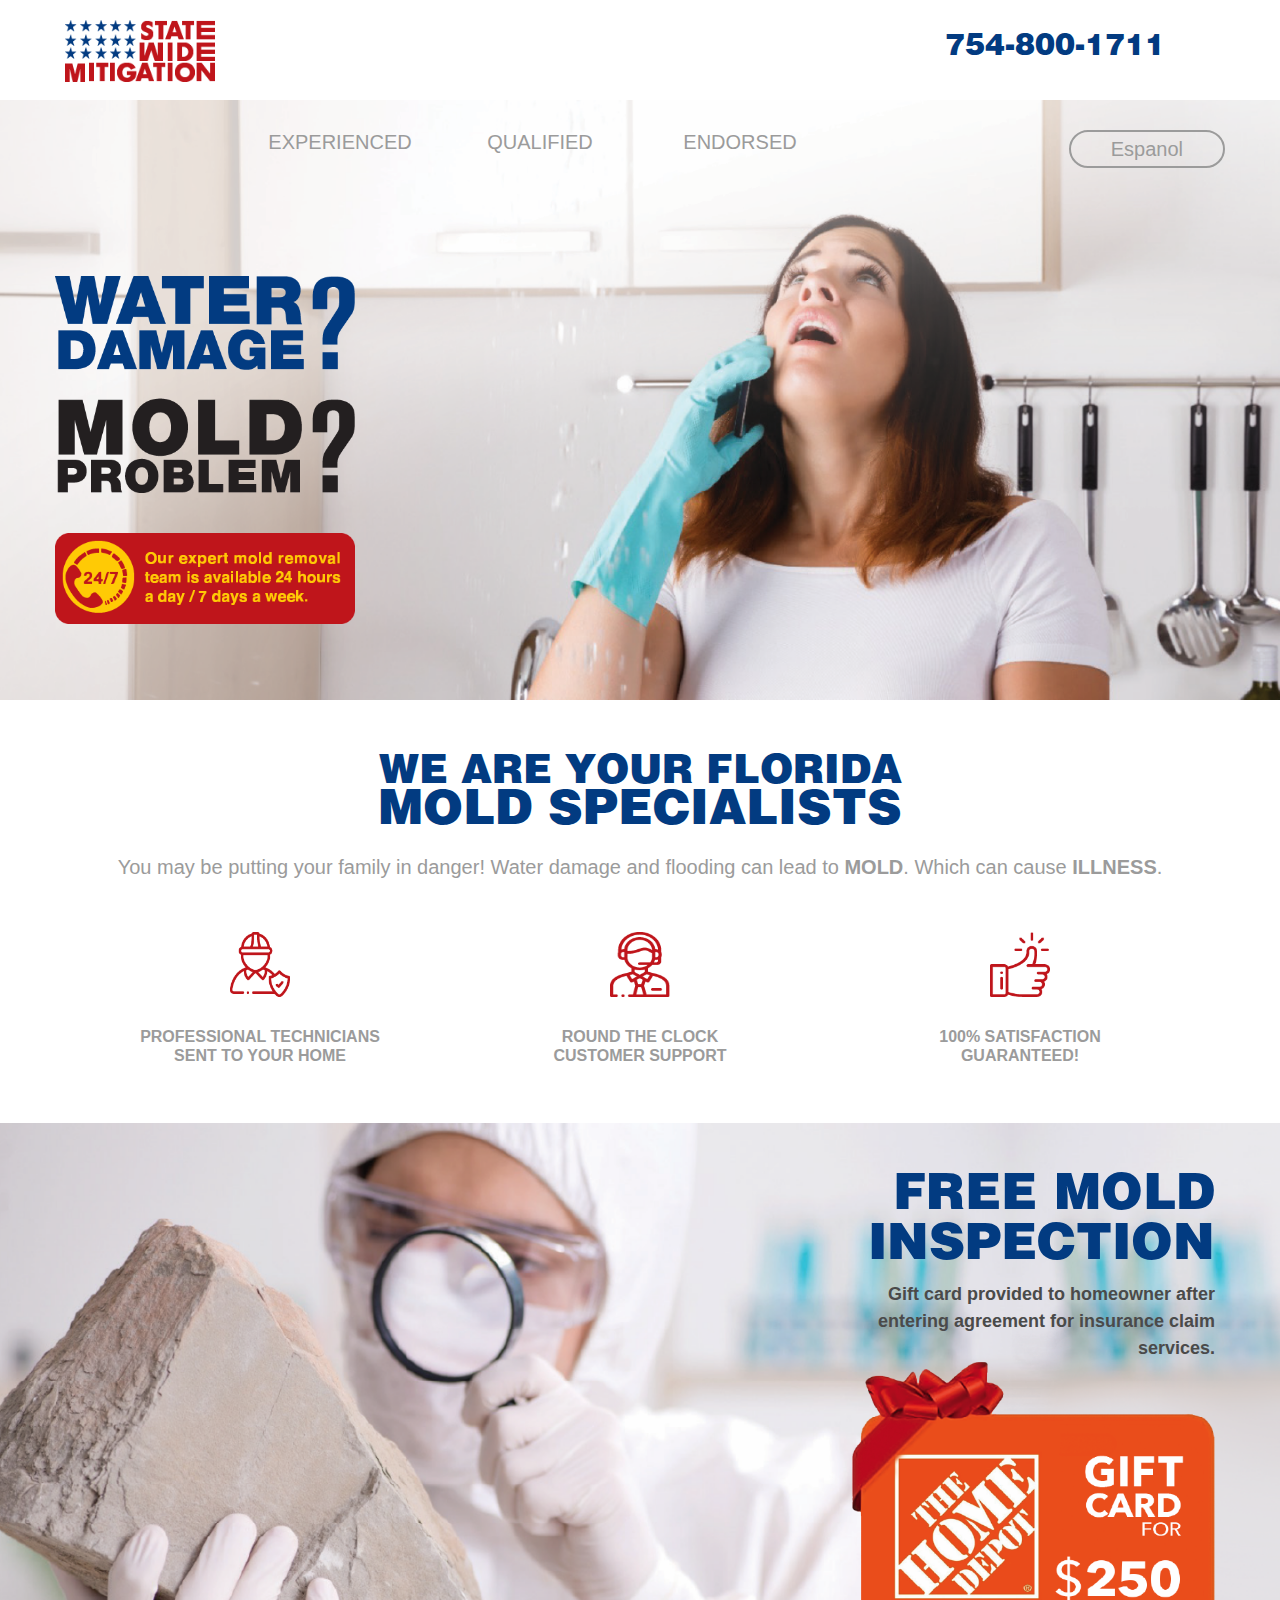
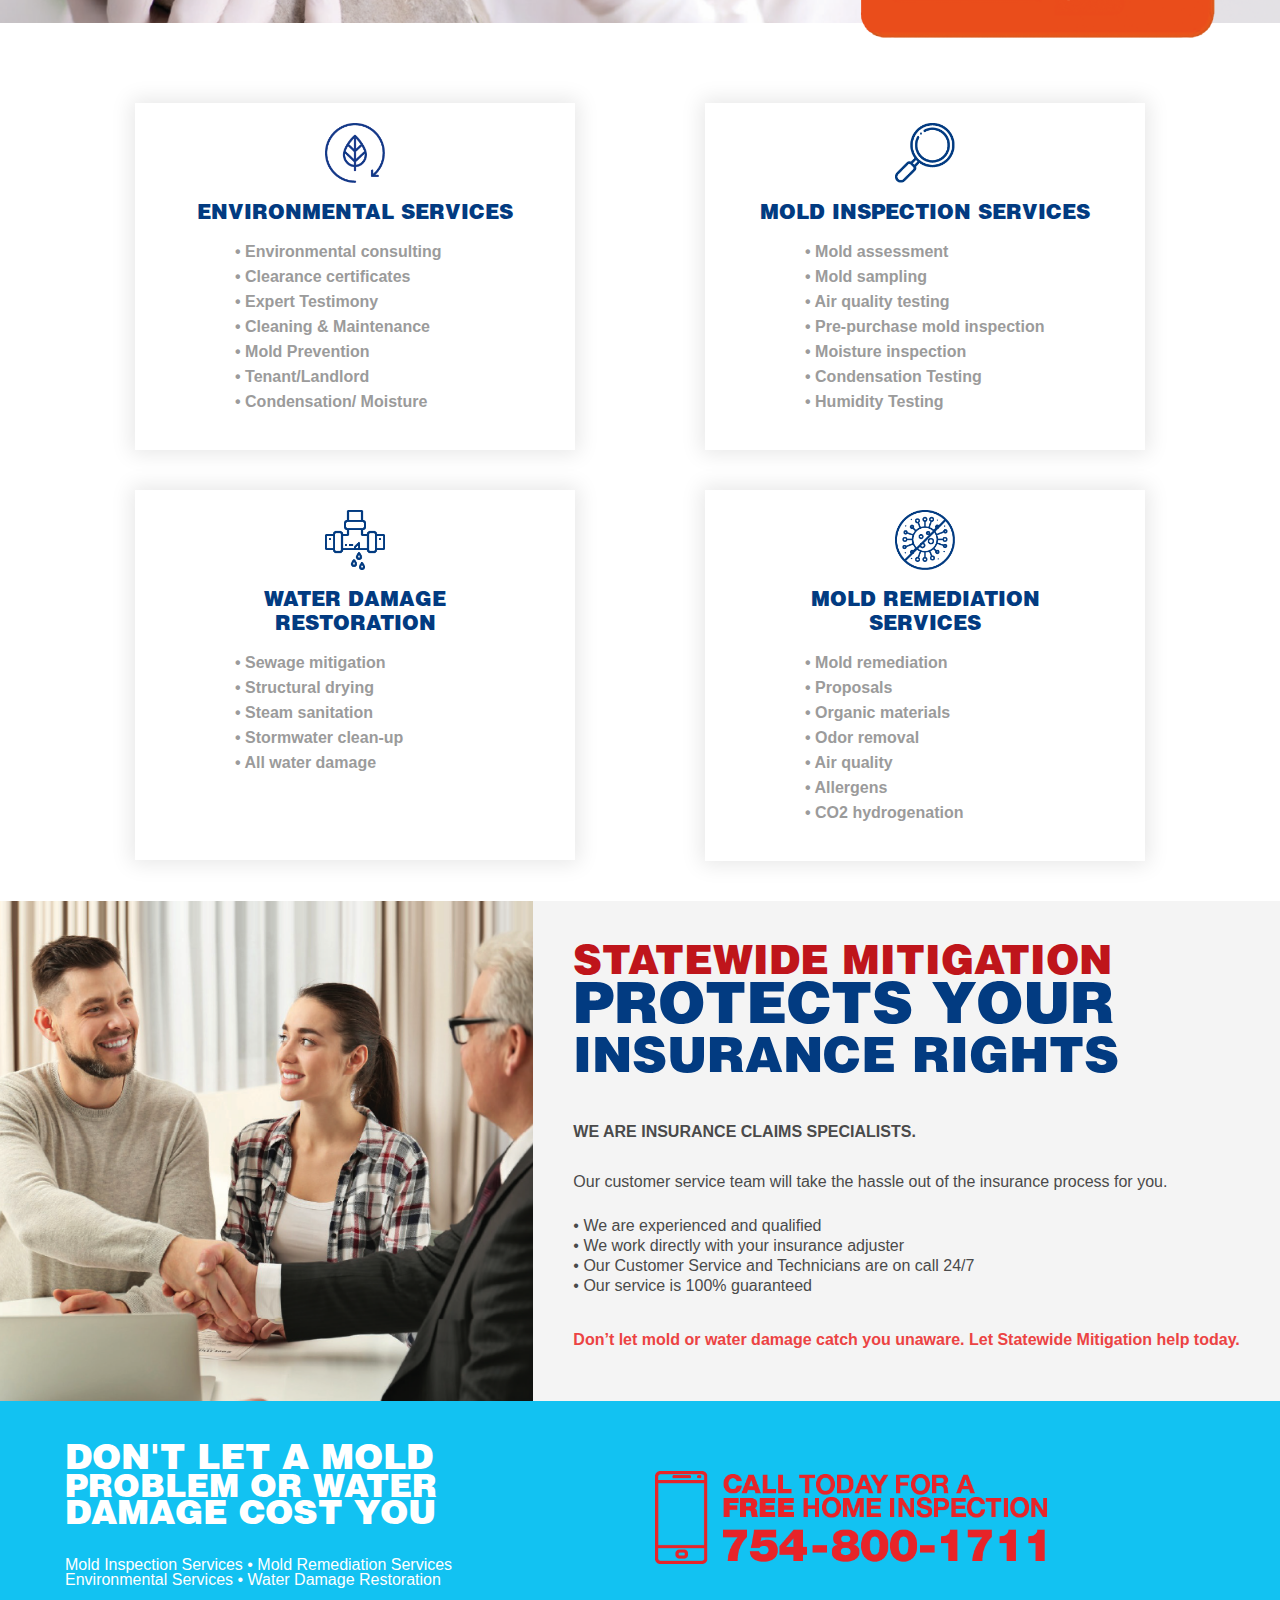
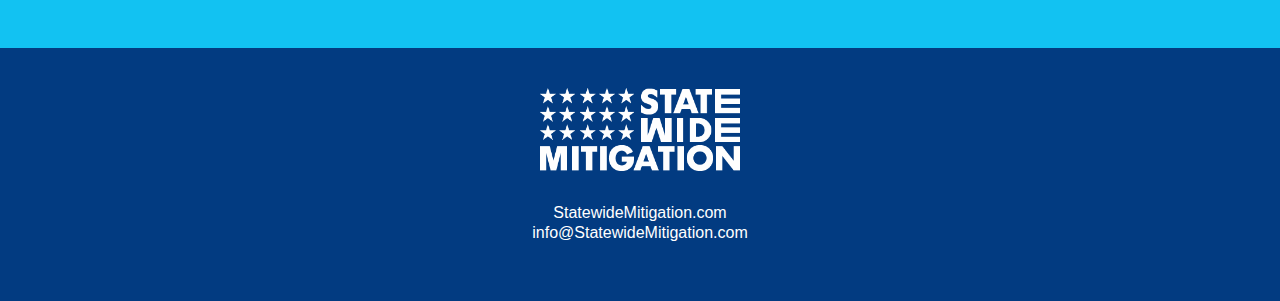
<file: index.html>
<!DOCTYPE html>
<html lang="en">
<head>
    <meta charset="UTF-8">
    <meta name="viewport" content="width=device-width, initial-scale=1.0">
    <title>Statewide Mitigation</title>
    <link rel="stylesheet" href="css/bootstrap.min.css">
    <link rel="stylesheet" href="css/style.css">
    <link rel="stylesheet" href="css/responsive-combined.css">
</head>
<body>
               
                <!-- top-bar starts here -->
                
   <div class="top-bar">
       <div class="container-fluid">
           <div class="row">
               <div class="col-6">
                   <a href="#"><img src="images/site-logo.png" alt="statewide mitigation"></a>
               </div>
               
               <div class="col-6">
                   <h1 class="float-right">754-800-1711</h1>
               </div>
           </div>
       </div>
   </div>
                <!-- top-bar ends here -->
                
                
                <!-- hero-section starts here -->
                
    <div class="hero-section">
        <div class="container-fluid">
            <div class="row">
                <div class="col-0 col-xl-2">
                </div>
               
                <div class="col-3 col-lg-2">
                    <h1>EXPERIENCED</h1>
                </div>
                
                <div class="col-3 col-lg-2">
                    <h1 class="alignment">QUALIFIED</h1>
                </div>
                
                <div class="col-3 col-lg-2">
                    <h1>ENDORSED</h1>
                </div>
                
                <div class="col-3 col-lg-4">
                    <h1 class="lang-btn float-right">Espanol</h1>
                </div>
            </div>
            
            <div class="row">
                <div class="col-6 col-lg-4">
                    <img src="images/hero-text.png" alt="water amage? mold problem?" class="hero-img-1">
                    <img src="images/offer.png" alt="24/7 service" class="hero-img-2">
                </div>
            </div>
        </div>
    </div>
                <!-- hero-section ends here -->
                
                
                <!-- intro-section starts here -->
                
    <div class="intro-section">
        <div class="container text-center">
            <div class="row">
                <div class="col-12">
                    <h1>WE ARE YOUR FLORIDA</h1>
                    <h1>MOLD SPECIALISTS</h1>
                    <p>You may be putting your family in danger! Water damage and ﬂooding can lead to <strong>MOLD</strong>. Which can cause <strong>ILLNESS</strong>.</p>
                </div>
            </div>
            
            <div class="row">
                <div class="col-md-12 col-lg-4">
                    <img src="images/logo1.png" alt="">
                    <h3>PROFESSIONAL TECHNICIANS SENT TO YOUR HOME</h3>
                </div>
                
                <div class="col-md-12 col-lg-4">
                    <img src="images/logo2.png" alt="">
                    <h3>ROUND THE CLOCK CUSTOMER SUPPORT</h3>
                </div>
                
                <div class="col-md-12 col-lg-4">
                    <img src="images/logo3.png" alt="">
                    <h3>100% SATISFACTION GUARANTEED!</h3>
                </div>
            </div>
        </div>
    </div>
                <!-- intro-section ends here -->
                
                
                <!-- gift-card-section starts here -->
                
    <div class="gift-card-section">
        <div class="container-fluid">
            <div class="row">
               <div class="col-0 col-lg-8">
                </div>
                
                <div class="col-12 col-lg-4">
                    <h1>FREE MOLD INSPECTION</h1>
                    <p>Gift card provided to homeowner after entering agreement for insurance claim services.</p>
                    <img src="images/gift-card.png" alt="gift card">
                </div>
            </div>
        </div>
    </div>
                <!-- gift-card-section ends here -->
                
                
                <!-- service-section starts here -->
                
    <div class="service-section">
        <div class="container text-center">
            <div class="row">
                <div class="col-md-12 col-lg-6">
                    <div class="service-card">
                        <img src="images/service-logo1.png" alt="environmental services">
                        <h1>ENVIRONMENTAL SERVICES</h1>
                        <p>• Environmental consulting</p>
                        <p>• Clearance certiﬁcates</p>
                        <p>• Expert Testimony</p>
                        <p>• Cleaning & Maintenance</p>
                        <p>• Mold Prevention</p>
                        <p>• Tenant/Landlord</p>
                        <p>• Condensation/ Moisture</p>
                    </div>
                </div>
                
                <div class="col-md-12 col-lg-6">
                    <div class="service-card">
                        <img src="images/service-logo2.png" alt="environmental services">
                        <h1>MOLD INSPECTION SERVICES</h1>
                        <p>• Mold assessment</p>
                        <p>• Mold sampling</p>
                        <p>• Air quality testing</p>
                        <p>• Pre-purchase mold inspection</p>
                        <p>• Moisture inspection</p>
                        <p>• Condensation Testing</p>
                        <p>• Humidity Testing</p>
                    </div>
                </div>
                
                <div class="col-md-12 col-lg-6">
                    <div class="service-card">
                        <img src="images/service-logo3.png" alt="environmental services">
                        <h1>WATER DAMAGE RESTORATION</h1>
                        <p>• Sewage mitigation</p>
                        <p>• Structural drying</p>
                        <p>• Steam sanitation</p>
                        <p>• Stormwater clean-up</p>
                        <p class="spacer">• All water damage</p>
                    </div>
                </div>
                
                <div class="col-md-12 col-lg-6">
                    <div class="service-card">
                        <img src="images/service-logo4.png" alt="environmental services">
                        <h1>MOLD REMEDIATION SERVICES</h1>
                        <p>• Mold remediation</p>
                        <p>• Proposals</p>
                        <p>• Organic materials</p>
                        <p>• Odor removal</p>
                        <p>• Air quality</p>
                        <p>• Allergens</p>
                        <p>• CO2 hydrogenation</p>
                    </div>
                </div>
            </div>
        </div>
    </div>
                <!-- service-section ends here -->
                
                
                <!-- insurance-section starts here -->
                
    <div class="insurance-section">
        <div class="container-fluid">
            <div class="row">
                <div class="col-md-12 col-lg-5 insurance-img overflow-hidden p-0">
                    
                </div>
                
                <div class="col-md-12 col-lg-7 overflow-hidden p-0">
                    <div class="insurance-section-inner">
                        <h1>STATEWIDE MITIGATION</h1>
                    <h1>PROTECTS YOUR</h1>
                    <h1>INSURANCE RIGHTS</h1>
                    <p>WE ARE INSURANCE CLAIMS SPECIALISTS.</p>
                    <p>Our customer service team will take the hassle out of the insurance process for you.</p>
                    <p>• We are experienced and qualiﬁed</p>
                    <p>• We work directly with your insurance adjuster</p>
                    <p>• Our Customer Service and Technicians are on call 24/7</p>
                    <p>• Our service is 100% guaranteed</p>
                    <p>Don’t let mold or water damage catch you unaware. Let Statewide Mitigation help today.</p>
                    </div>
                </div>
            </div>
        </div>
    </div>
                <!-- insurance-section ends here -->
                
                
                
                <!-- contact-section starts here -->
                
    <div class="contact-section">
        <div class="container-fluid">
            <div class="row">
                <div class="col-md-12 col-lg-6">
                    <h1>DON'T LET A MOLD</h1>
                    <h1>PROBLEM OR WATER</h1>
                    <h1>DAMAGE COST YOU</h1>
                    <p>Mold Inspection Services • Mold Remediation Services</p>
                    <p>Environmental Services • Water Damage Restoration</p>
                </div>
                
                <div class="col-md-12 col-lg-6">
                    <img src="images/contact-info.png" alt="contact info">
                </div>
            </div>
        </div>
    </div>
                <!-- contact-section ends here -->
                
                
                
                <!-- footer-section starts here -->
                
    <div class="footer-section">
        <div class="container text-center">
            <div class="row">
                <div class="col-12">
                    <img src="images/site-logo-alt.png" alt="site logo alt">
                    <p>StatewideMitigation.com</p>
                    <p>info@StatewideMitigation.com</p>
                </div>
            </div>
        </div>
    </div>
                <!-- footer-section ends here -->
 
</body>
</html>
</file>
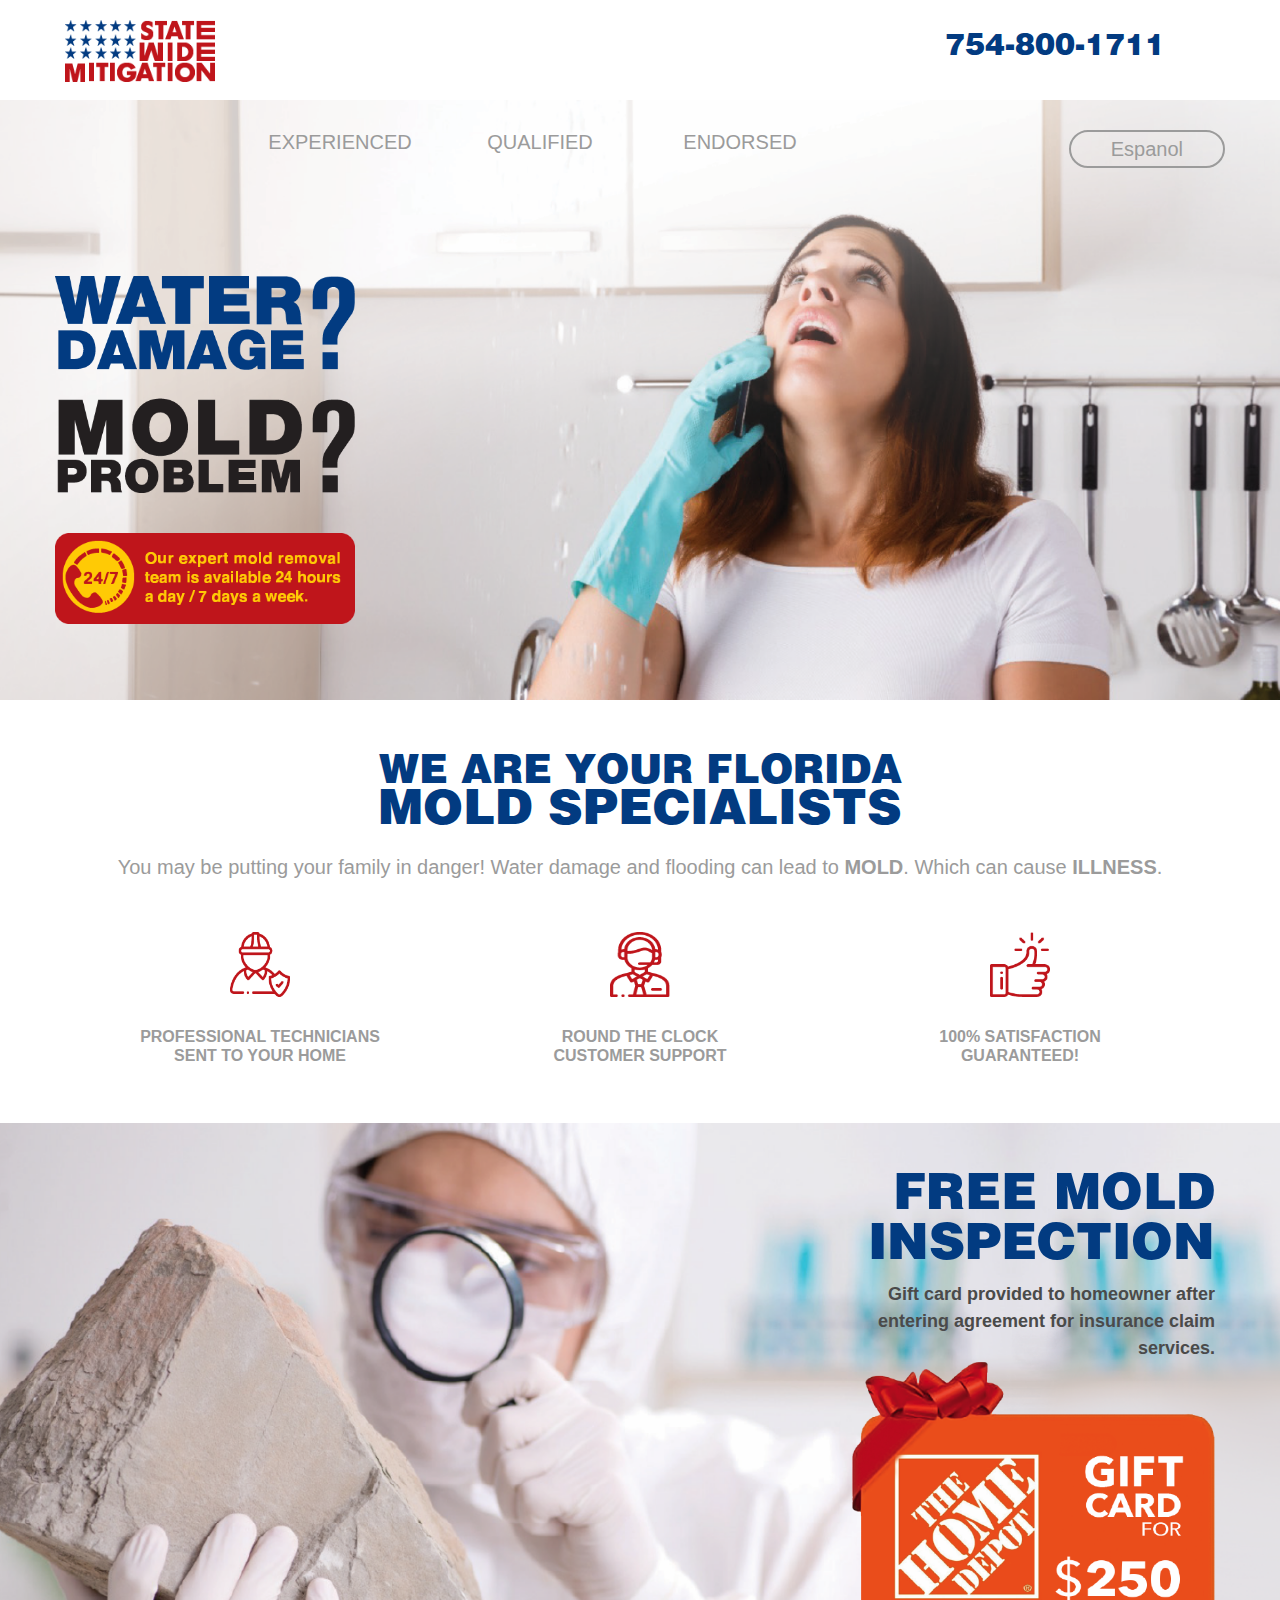
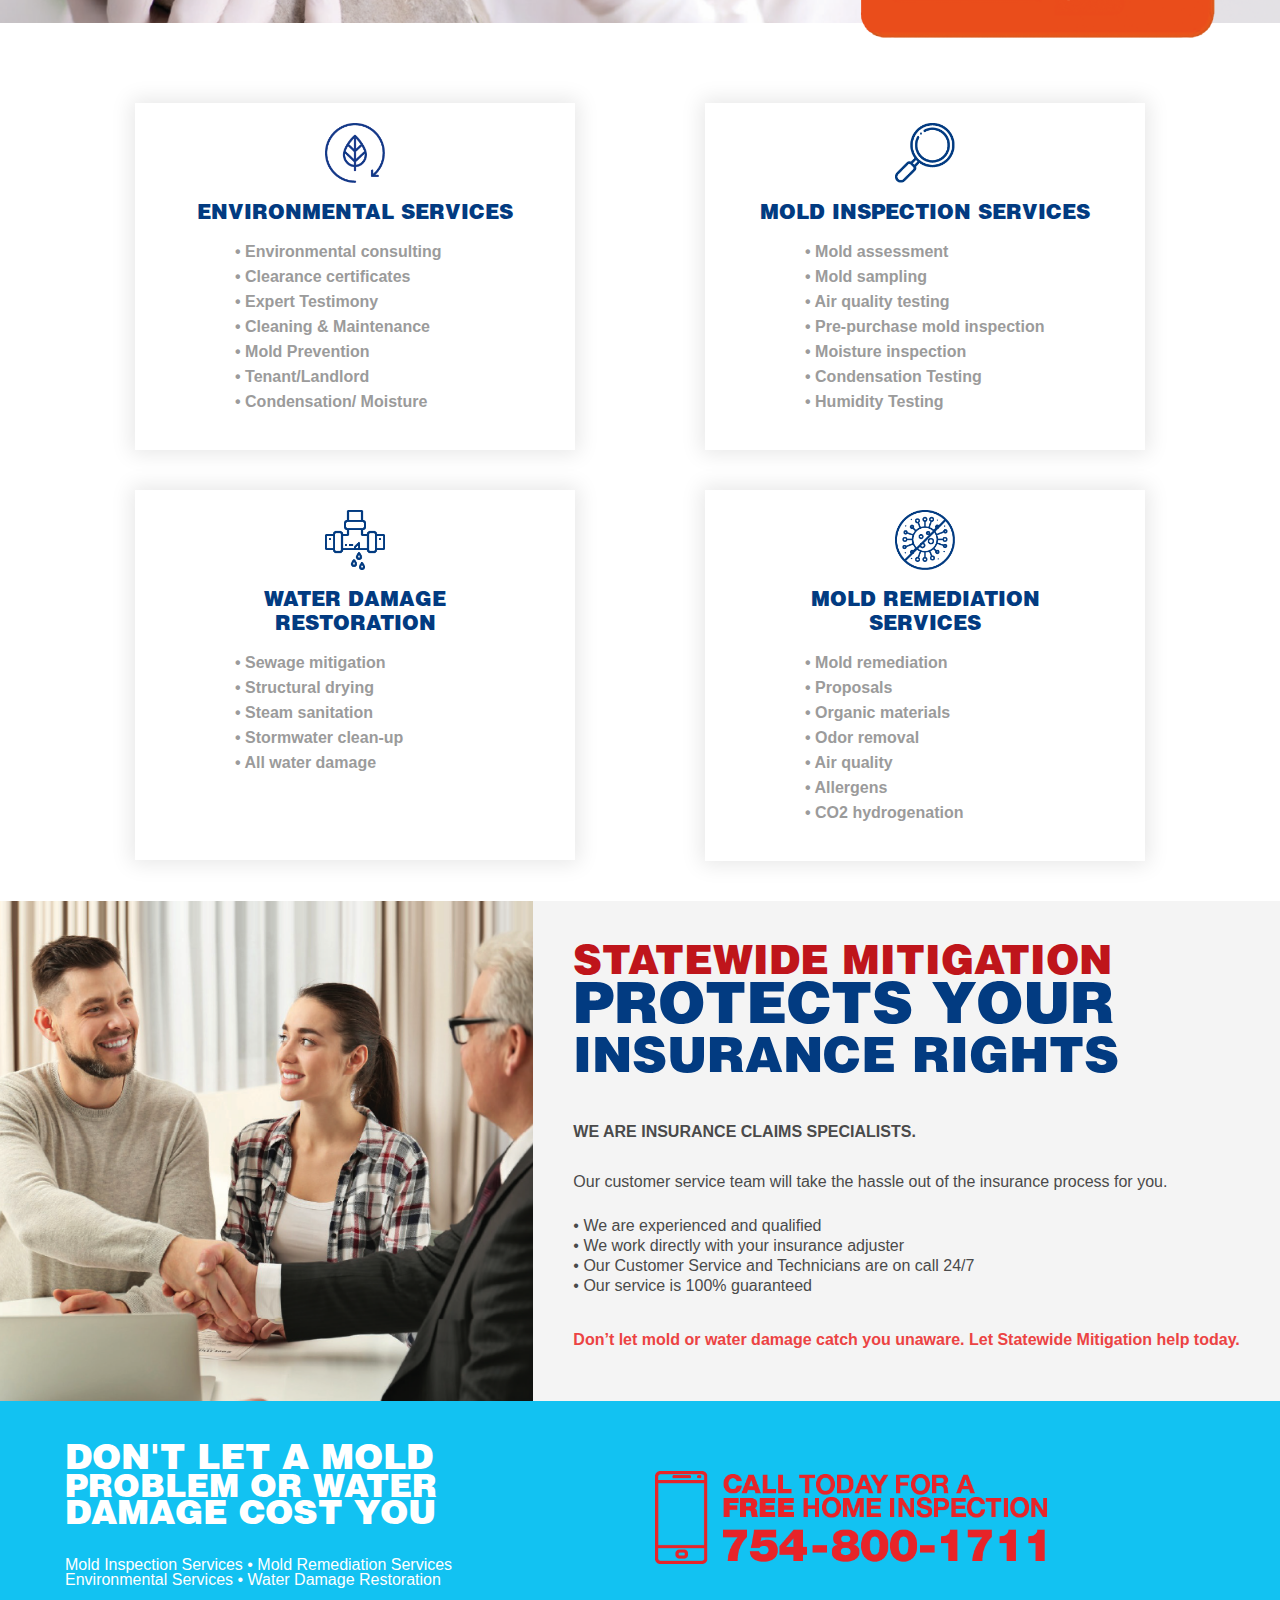
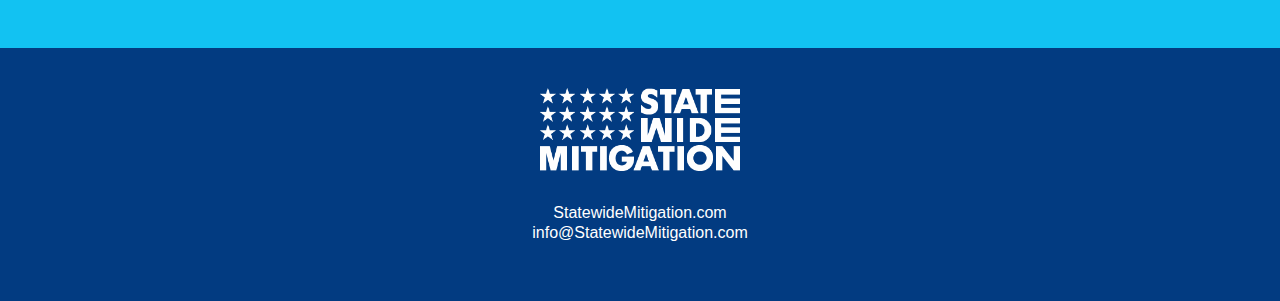
<file: statewidemitigation.html>
<!DOCTYPE html>
<html lang="en">
<head>
    <meta charset="UTF-8">
    <meta name="viewport" content="width=device-width, initial-scale=1.0">
    <title>Statewide Mitigation</title>
    <link rel="stylesheet" href="css/bootstrap.min.css">
    <link rel="stylesheet" href="css/style.css">
    <link rel="stylesheet" href="css/responsive-combined.css">
</head>
<body>
               
                <!-- top-bar starts here -->
                
   <div class="top-bar">
       <div class="container-fluid">
           <div class="row">
               <div class="col-6">
                   <a href="#"><img src="images/site-logo.png" alt="statewide mitigation"></a>
               </div>
               
               <div class="col-6">
                   <h1 class="float-right">754-800-1711</h1>
               </div>
           </div>
       </div>
   </div>
                <!-- top-bar ends here -->
                
                
                <!-- hero-section starts here -->
                
    <div class="hero-section">
        <div class="container-fluid">
            <div class="row">
                <div class="col-0 col-xl-2">
                </div>
               
                <div class="col-3 col-lg-2">
                    <h1>EXPERIENCED</h1>
                </div>
                
                <div class="col-3 col-lg-2">
                    <h1 class="alignment">QUALIFIED</h1>
                </div>
                
                <div class="col-3 col-lg-2">
                    <h1>ENDORSED</h1>
                </div>
                
                <div class="col-3 col-lg-4">
                    <h1 class="lang-btn float-right">Espanol</h1>
                </div>
            </div>
            
            <div class="row">
                <div class="col-6 col-lg-4">
                    <img src="images/hero-text.png" alt="water amage? mold problem?" class="hero-img-1">
                    <img src="images/offer.png" alt="24/7 service" class="hero-img-2">
                </div>
            </div>
        </div>
    </div>
                <!-- hero-section ends here -->
                
                
                <!-- intro-section starts here -->
                
    <div class="intro-section">
        <div class="container text-center">
            <div class="row">
                <div class="col-12">
                    <h1>WE ARE YOUR FLORIDA</h1>
                    <h1>MOLD SPECIALISTS</h1>
                    <p>You may be putting your family in danger! Water damage and ﬂooding can lead to <strong>MOLD</strong>. Which can cause <strong>ILLNESS</strong>.</p>
                </div>
            </div>
            
            <div class="row">
                <div class="col-md-12 col-lg-4">
                    <img src="images/logo1.png" alt="">
                    <h3>PROFESSIONAL TECHNICIANS SENT TO YOUR HOME</h3>
                </div>
                
                <div class="col-md-12 col-lg-4">
                    <img src="images/logo2.png" alt="">
                    <h3>ROUND THE CLOCK CUSTOMER SUPPORT</h3>
                </div>
                
                <div class="col-md-12 col-lg-4">
                    <img src="images/logo3.png" alt="">
                    <h3>100% SATISFACTION GUARANTEED!</h3>
                </div>
            </div>
        </div>
    </div>
                <!-- intro-section ends here -->
                
                
                <!-- gift-card-section starts here -->
                
    <div class="gift-card-section">
        <div class="container-fluid">
            <div class="row">
               <div class="col-0 col-lg-8">
                </div>
                
                <div class="col-12 col-lg-4">
                    <h1>FREE MOLD INSPECTION</h1>
                    <p>Gift card provided to homeowner after entering agreement for insurance claim services.</p>
                    <img src="images/gift-card.png" alt="gift card">
                </div>
            </div>
        </div>
    </div>
                <!-- gift-card-section ends here -->
                
                
                <!-- service-section starts here -->
                
    <div class="service-section">
        <div class="container text-center">
            <div class="row">
                <div class="col-md-12 col-lg-6">
                    <div class="service-card">
                        <img src="images/service-logo1.png" alt="environmental services">
                        <h1>ENVIRONMENTAL SERVICES</h1>
                        <p>• Environmental consulting</p>
                        <p>• Clearance certiﬁcates</p>
                        <p>• Expert Testimony</p>
                        <p>• Cleaning & Maintenance</p>
                        <p>• Mold Prevention</p>
                        <p>• Tenant/Landlord</p>
                        <p>• Condensation/ Moisture</p>
                    </div>
                </div>
                
                <div class="col-md-12 col-lg-6">
                    <div class="service-card">
                        <img src="images/service-logo2.png" alt="environmental services">
                        <h1>MOLD INSPECTION SERVICES</h1>
                        <p>• Mold assessment</p>
                        <p>• Mold sampling</p>
                        <p>• Air quality testing</p>
                        <p>• Pre-purchase mold inspection</p>
                        <p>• Moisture inspection</p>
                        <p>• Condensation Testing</p>
                        <p>• Humidity Testing</p>
                    </div>
                </div>
                
                <div class="col-md-12 col-lg-6">
                    <div class="service-card">
                        <img src="images/service-logo3.png" alt="environmental services">
                        <h1>WATER DAMAGE RESTORATION</h1>
                        <p>• Sewage mitigation</p>
                        <p>• Structural drying</p>
                        <p>• Steam sanitation</p>
                        <p>• Stormwater clean-up</p>
                        <p class="spacer">• All water damage</p>
                    </div>
                </div>
                
                <div class="col-md-12 col-lg-6">
                    <div class="service-card">
                        <img src="images/service-logo4.png" alt="environmental services">
                        <h1>MOLD REMEDIATION SERVICES</h1>
                        <p>• Mold remediation</p>
                        <p>• Proposals</p>
                        <p>• Organic materials</p>
                        <p>• Odor removal</p>
                        <p>• Air quality</p>
                        <p>• Allergens</p>
                        <p>• CO2 hydrogenation</p>
                    </div>
                </div>
            </div>
        </div>
    </div>
                <!-- service-section ends here -->
                
                
                <!-- insurance-section starts here -->
                
    <div class="insurance-section">
        <div class="container-fluid">
            <div class="row">
                <div class="col-md-12 col-lg-5 insurance-img overflow-hidden p-0">
                    
                </div>
                
                <div class="col-md-12 col-lg-7 overflow-hidden p-0">
                    <div class="insurance-section-inner">
                        <h1>STATEWIDE MITIGATION</h1>
                    <h1>PROTECTS YOUR</h1>
                    <h1>INSURANCE RIGHTS</h1>
                    <p>WE ARE INSURANCE CLAIMS SPECIALISTS.</p>
                    <p>Our customer service team will take the hassle out of the insurance process for you.</p>
                    <p>• We are experienced and qualiﬁed</p>
                    <p>• We work directly with your insurance adjuster</p>
                    <p>• Our Customer Service and Technicians are on call 24/7</p>
                    <p>• Our service is 100% guaranteed</p>
                    <p>Don’t let mold or water damage catch you unaware. Let Statewide Mitigation help today.</p>
                    </div>
                </div>
            </div>
        </div>
    </div>
                <!-- insurance-section ends here -->
                
                
                
                <!-- contact-section starts here -->
                
    <div class="contact-section">
        <div class="container-fluid">
            <div class="row">
                <div class="col-md-12 col-lg-6">
                    <h1>DON'T LET A MOLD</h1>
                    <h1>PROBLEM OR WATER</h1>
                    <h1>DAMAGE COST YOU</h1>
                    <p>Mold Inspection Services • Mold Remediation Services</p>
                    <p>Environmental Services • Water Damage Restoration</p>
                </div>
                
                <div class="col-md-12 col-lg-6">
                    <img src="images/contact-info.png" alt="contact info">
                </div>
            </div>
        </div>
    </div>
                <!-- contact-section ends here -->
                
                
                
                <!-- footer-section starts here -->
                
    <div class="footer-section">
        <div class="container text-center">
            <div class="row">
                <div class="col-12">
                    <img src="images/site-logo-alt.png" alt="site logo alt">
                    <p>StatewideMitigation.com</p>
                    <p>info@StatewideMitigation.com</p>
                </div>
            </div>
        </div>
    </div>
                <!-- footer-section ends here -->
 
</body>
</html>
</file>
<file: css/style.css>
@font-face {
  font-family: HelveticaLTStd Blk;
  src: url(../fonts/HelveticaLTStd-Blk.otf);
}
* {
    font-family: 'Helvetica', 'Arial', sans-serif;
    scroll-behavior: smooth;
}
.top-bar {
    height: 100px;
    padding: 20px 100px 20px 50px;
}
.top-bar h1 {
    font-family: 'HelveticaLTStd Blk', 'Arial', sans-serif;
    color: #023b81;
    font-size: 30px;
    font-weight: bold;
    padding-top: 10px;
}
.top-bar img {
    width: 150px;
}
.hero-section {
    background-image: url(../images/bg1.png);
    background-size: cover;
    background-repeat: no-repeat;
    padding: 30px 40px 100px 40px;
    height: 600px;
}
.hero-section h1 {
    color: #9b9b9b;
    font-size: 20px;
    text-align: center;
}
.lang-btn {
    border: solid 2px #9b9b9b;
    border-radius: 30px;
    padding: 5px 40px 5px 40px;
}
.hero-img-1 {
    margin-top: 100px;
    width: 300px;
}
.hero-img-2 {
    margin-top: 40px;
    width: 300px;
}
.intro-section {
    padding: 50px 0px 50px 0px;
}
.intro-section h1 {
    font-family: 'HelveticaLTStd Blk', 'Arial', sans-serif;
    color: #023b81;
    font-size: 40px;
}
.intro-section h1:nth-child(2) {
    font-family: 'HelveticaLTStd Blk', 'Arial', sans-serif;
    color: #023b81;
    font-size: 48px;
    margin-top: -20px;
}
.intro-section p {
    font-size: 20px;
    color: #9B9B9B;
    margin-bottom: 50px;
}
.intro-section img {
    width: 60px;
    height: 65px;
}
.intro-section h3 {
    font-size: 16px;
    font-weight: bold;
    color: #9B9B9B;
    margin-top: 30px;
    padding: 0px 50px 0px 50px;
}
.gift-card-section {
    background-image: url(../images/bg2.png);
    background-size: cover;
    background-repeat: no-repeat;
    padding: 30px 50px 100px 50px;
    height: 500px;
}
.gift-card-section h1 {
    font-family: 'HelveticaLTStd Blk', 'Arial', sans-serif;
    color: #023b81;
    font-size: 50px;
    line-height: 1;
    margin-top: 20px;
    text-align: right;
}
.gift-card-section p {
    color: #4a4a4a;
    font-size: 18px;
    font-weight: bold;
    text-align: right;
    margin-bottom: 0px;
}
.gift-card-section img {
    width: 100%;
}
.service-section {
    overflow: hidden;
    padding: 80px 0px 0px 100px;
}
.service-card {
    margin-right: 100px;
    margin-bottom: 40px;
    box-shadow: 0px 0px 20px 4px #e8e8e8;
    padding: 20px 50px 20px 50px;
}
.service-card img {
    width: 60px;
    height: 60px;
}
.service-card h1 {
    font-family: 'HelveticaLTStd Blk', 'Arial', sans-serif;
    text-align: center;
    color: #023b81;
    font-size: 20px;
    padding: 20px 0px 20px 0px;
}
.service-card p {
    text-align: left;
    padding-left: 50px;
    color: #9b9b9b;
    font-size: 16px;
    font-weight: bold;
    margin-top: -15px;
}
.spacer {
    margin-bottom: 65px;
}
.insurance-section {
    background: #f4f4f4;
}
.insurance-img {
    background-image: url(../images/bg3.png);
    background-size: cover;
    background-repeat: no-repeat;
    background-position: top;
    width: 100%;
    height: 500px;
}
.insurance-section h1 {
    font-family: 'HelveticaLTStd Blk', 'Arial', sans-serif;
    color: #023b81;
    font-size: 57px;
    margin-top: -20px;
}
.insurance-section h1:first-child {
    color: #bf151b;
    font-size: 40px;
    margin-top: 0px;
}
.insurance-section h1:nth-child(3) {
    font-size: 48.5px;
    margin-top: -20px;
}
.insurance-section p {
    color: #4a4a4a;
    font-size: 16px;
}
.insurance-section p:nth-child(4) {
    padding: 20px 0px 10px 0px;
    font-weight: bold;
}
.insurance-section p:nth-child(5) {
    padding: 0px 0px 20px 0px;
    margin-bottom: 0px;
}
.insurance-section p:nth-child(7) {
    margin-top: -20px;
}
.insurance-section p:nth-child(8) {
    margin-top: -20px;
}
.insurance-section p:nth-child(9) {
    margin-top: -20px;
    margin-bottom: 30px;
}
.insurance-section p:nth-child(10) {
    color : #EC4343;
    font-weight: bold;
    margin-bottom: 0px;
}
.insurance-section-inner {
    overflow: hidden;
    padding: 40px;
}
.contact-section {
    padding: 40px 50px 40px 50px;
    background: #12c2f2;
}
.contact-section h1{
    font-family: 'HelveticaLTStd Blk', 'Arial', sans-serif;
    color: #ffffff;
    font-size: 35px;
}
.contact-section h1:nth-child(2) {
    font-size: 32px;
    margin-top: -20px;
}
.contact-section h1:nth-child(3) {
    font-size: 34px;
    margin-top: -20px;
}
.contact-section p {
    color: #ffffff;
    font-size: 16px;
    margin-top: 15px;
}
.contact-section p:last-child {
    margin-top: -25px;
}
.contact-section img {
    width: 70%;
    margin-top: 30px;
}
.footer-section {
    background: #023b81;
    padding: 40px 0px;
}
.footer-section img {
    width: 200px;
}
.footer-section p {
    color: #ffffff;
    font-size: 16px;
    margin-top: 30px;
}
.footer-section p:last-child {
    margin-top: -20px;
}
</file>
<file: css/responsive-combined.css>
/*Extra small devices (portrait phones, less than 576px)*/
@media (max-width: 575.98px) {
    .top-bar {
        padding: 15px 5px 15px 20px;
    }
    .top-bar img {
        width: 140px;
    }
    .top-bar h1 {
        font-size: 22px;
        padding: 10px 0px 0px 0px;
    }
    .hero-section {
        height: 450px;
        padding: 30px 20px 100px 20px;
        background-position: center;
    }
    .hero-img-1 {
        margin-top: 10vh;
        width: 180px;
    }
    .hero-img-2 {
        width: 180px;
        margin-top: 30px;
    }
    .hero-section h1 {
        font-size: 12px;
        text-align: left;
    }
    .alignment {
        text-align: center!important;
    }
    .lang-btn {
        padding: 5px 15px 5px 15px;
        margin-top: -6px;
    }
    .intro-section {
        padding: 40px 0px 20px 0px;
    }
    .intro-section h1 {
        font-size: 25px;
    }
    .intro-section h1:nth-child(2) {
        margin-top: -10px;
        font-size: 30px;
    }
    .intro-section p {
        font-size: 14px;
        margin-bottom: 35px;
    }
    .intro-section h3 {
        font-size: 16px;
        margin: 10px 0px 20px 0px;
        padding: 0px 80px 0px 80px;
    }
    .gift-card-section {
        padding: 30px 20px 20px 20px;
        height: 400px;
    }
    .gift-card-section h1 {
        font-size: 30px;
        text-align: center;
        margin-top: 30px;
    }
    .gift-card-section p {
        font-size: 16px;
        text-align: center;
    }
    .gift-card-section img {
        width: 90%;
    }
    .service-section {
        padding: 80px 30px 20px 30px;
    }
    .service-card {
        margin-right: 0px;
        margin-bottom: 40px;
        padding: 20px 30px 20px 30px;
    }
    .service-card h1 {
        font-size: 18px;
        padding: 30px 0px 30px 0px;
    }
    .service-card p {
        padding-left: 40px;
        font-size: 14px;
        margin-top: -15px;
    }
    .insurance-section-inner {
        padding: 50px 30px 35px 30px;
    }
    .insurance-section img {
        height: 400px;
    }
    .insurance-section h1 {
        font-size: 35px;
        margin-top: -15px;
    }
    .insurance-section h1:first-child {
        color: #bf151b;
        font-size: 25px;
        margin-top: 0px;
    }
    .insurance-section h1:nth-child(3) {
        font-size: 30px;
        margin-top: -15px;
    }
    .insurance-section p {
        font-size: 14px;
    }
    .insurance-section p:nth-child(4) {
        padding: 10px 0px 5px 0px;
    }
    .insurance-section p:nth-child(5) {
        padding: 0px 0px 5px 0px;
    }
    .insurance-section p:nth-child(9) {
        margin-bottom: 20px;
    }
    .contact-section {
        padding: 40px 30px 40px 30px;
    }
    .contact-section h1 {
        font-size: 30px;
    }
    .contact-section h1:nth-child(2) {
        font-size: 27.5px;
        margin-top: -15px;
    }
    .contact-section h1:nth-child(3) {
        font-size: 29px;
        margin-top: -15px;
    }
    .contact-section p {
        font-size: 13px;
    }
    .contact-section p:last-child {
        margin-top: -20px;
    }
    .contact-section img {
        width: 95%;
        margin-top: 10px;
    }
    .footer-section {
        background: #023b81;
        padding: 40px 20px 30px 20px;
    }
    .footer-section img {
        width: 60%;
    }
    .footer-section p {
        font-size: 16px;
        margin-top: 20px;
    }
}

/*Small devices (landscape phones, 576px and up)*/
@media (min-width: 576px) and (max-width: 767.98px) {
    .top-bar {
        padding: 20px 20px 20px 20px;
    }
    .top-bar h1 {
        font-size: 30px;
        padding: 20px 0px 0px 0px;
    }
    .hero-section {
        height: 500px;
        padding: 30px 30px 100px 30px;
        background-position: center;
    }
    .hero-img-1 {
        margin-top: 10vh;
        width: 250px;
    }
    .hero-img-2 {
        width: 250px;
    }
    .hero-section h1 {
        font-size: 16px;
        text-align: left;
    }
    .alignment {
        text-align: center!important;
    }
    .lang-btn {
        padding: 5px 25px 5px 25px;
        margin-top: -6px;
    }
    .intro-section {
        padding: 40px 40px 30px 40px;
    }
    .intro-section h1 {
        font-size: 25px;
    }
    .intro-section h1:nth-child(2) {
        margin-top: -10px;
        font-size: 30px;
    }
    .intro-section p {
        font-size: 14px;
        margin-bottom: 35px;
    }
    .intro-section h3 {
        font-size: 16px;
        margin: 10px 0px 20px 0px;
        padding: 0px 80px 0px 80px;
    }
    .gift-card-section {
        padding: 30px 20px 20px 20px;
        height: 400px;
    }
    .gift-card-section h1 {
        font-size: 30px;
        text-align: center;
        margin-top: 30px;
    }
    .gift-card-section p {
        font-size: 16px;
        text-align: center;
    }
    .gift-card-section img {
        width: 380px;
        margin-left: 50px;
    }
    .service-section {
        padding: 60px 80px 20px 80px;
    }
    .service-card {
        margin-right: 0px;
        margin-bottom: 40px;
        padding: 20px 30px 20px 30px;
    }
    .service-card h1 {
        font-size: 18px;
        padding: 30px 0px 30px 0px;
    }
    .service-card p {
        padding-left: 40px;
        font-size: 14px;
        margin-top: -15px;
    }
    .insurance-section-inner {
        padding: 50px 30px 35px 30px;
    }
    .insurance-section img {
        height: 400px;
    }
    .insurance-section h1 {
        font-size: 35px;
        margin-top: -15px;
    }
    .insurance-section h1:first-child {
        color: #bf151b;
        font-size: 25px;
        margin-top: 0px;
    }
    .insurance-section h1:nth-child(3) {
        font-size: 30px;
        margin-top: -15px;
    }
    .insurance-section p {
        font-size: 14px;
    }
    .insurance-section p:nth-child(4) {
        padding: 10px 0px 5px 0px;
    }
    .insurance-section p:nth-child(5) {
        padding: 0px 0px 5px 0px;
    }
    .insurance-section p:nth-child(9) {
        margin-bottom: 20px;
    }
    .contact-section {
        padding: 40px 30px 40px 30px;
    }
    .contact-section h1 {
        font-size: 30px;
    }
    .contact-section h1:nth-child(2) {
        font-size: 27.5px;
        margin-top: -15px;
    }
    .contact-section h1:nth-child(3) {
        font-size: 29px;
        margin-top: -15px;
    }
    .contact-section p {
        font-size: 13px;
    }
    .contact-section p:last-child {
        margin-top: -20px;
    }
    .contact-section img {
        width: 70%;
        margin-top: 10px;
    }
    .footer-section {
        background: #023b81;
        padding: 40px 20px 30px 20px;
    }
    .footer-section img {
        width: 40%;
    }
    .footer-section p {
        font-size: 16px;
        margin-top: 20px;
    }
}

/*Medium devices (tablets, 768px and up)*/
@media (min-width: 768px) and (max-width: 991.98px) {
    .top-bar {
        height: 100px;
        padding: 20px 50px 20px 50px;
    }
    .top-bar h1 {
        font-size: 25px;
    }
    .hero-section {
        height: 500px;
        padding: 30px 50px 100px 50px;
        background-position: center;
    }
    .hero-section h1 {
        font-size: 16px;
        text-align: left;
    }
    .alignment {
        text-align: center!important;
    }
    .lang-btn {
        padding: 5px 35px 5px 35px;
        margin-top: -6px;
    }
    .hero-img-1 {
        margin-top: 10vh;
        width: 250px;
    }
    .hero-img-2 {
        width: 250px;
    }
    .intro-section {
        padding: 40px 40px 40px 40px;
    }
    .intro-section h1 {
        font-size: 35px;
    }
    .intro-section h1:nth-child(2) {
        font-size: 42px;
    }
    .intro-section p {
        font-size: 16px;
        margin-bottom: 30px;
    }
    .intro-section h3 {
        padding: 0px 150px 0px 150px;
        margin-bottom: 30px;
    }
    .gift-card-section h1 {
        text-align: center;
        margin-top: 20px;
    }
    .gift-card-section p {
        font-size: 16px;
        text-align: center;
    }
    .gift-card-section img {
        width: 400px;
        margin-left: 20%;
    }
    .service-section {
        padding: 80px 150px 10px 150px;
    }
    .service-card {
        margin-right: 0px;
        margin-bottom: 60px;
    }
    .service-card p {
        padding-left: 25%;
        font-size: 16px;
        margin-top: -15px;
    }
    .insurance-section img {
        width: 100%;
    }
    .insurance-section h1 {
        font-size: 57px;
    }
    .insurance-section h1:first-child {
        font-size: 40px;
    }
    .insurance-section h1:nth-child(3) {
        font-size: 48px;
    }
}

/*Large devices (desktops, 992px and up)*/
@media (min-width: 992px) and (max-width: 1199.98px) {
    .top-bar {
        padding: 20px 50px 20px 100px;
    }
    .hero-section {
        height: 520px;
        padding: 30px 40px 100px 50px;
    }
    .hero-section h1 {
        font-size: 18px;
    }
    .hero-img-1 {
        margin-top: 8vh;
        width: 95%;
    }
    .hero-img-2 {
        width: 95%;
    }
    .lang-btn {
        margin-top: -7px;
    }
    .gift-card-section {
        height: 450px;
        padding: 30px 50px 100px 50px;
    }
    .gift-card-section h1 {
        font-size: 40px;
        margin-top: 30px;
    }
    .gift-card-section p {
        font-size: 16px;
    }
    .gift-card-section img {
        width: 110%;
    }
    .intro-section {
        padding: 50px;
    }
    .intro-section h3 {
        padding: 0px;
    }
    .service-section {
        padding: 60px 100px 20px 100px;
    }
    .service-card {
        margin-right: 0px;
        padding: 30px 20px 30px 20px;
    }
    .service-card p {
        padding-left: 65px;
    }
    .insurance-section-inner {
        padding: 30px;
    }
    .insurance-section h1 {
        font-size: 50px;
    }
    .insurance-section h1:first-child {
        font-size: 35px;
    }
    .insurance-section h1:nth-child(3) {
        font-size: 42px;
    }
    .insurance-section p {
        font-size: 16px;
    }
}

/*Extra large devices (large desktops, 1200px and up)*/
@media (min-width: 1200px) {
    
}
</file>
